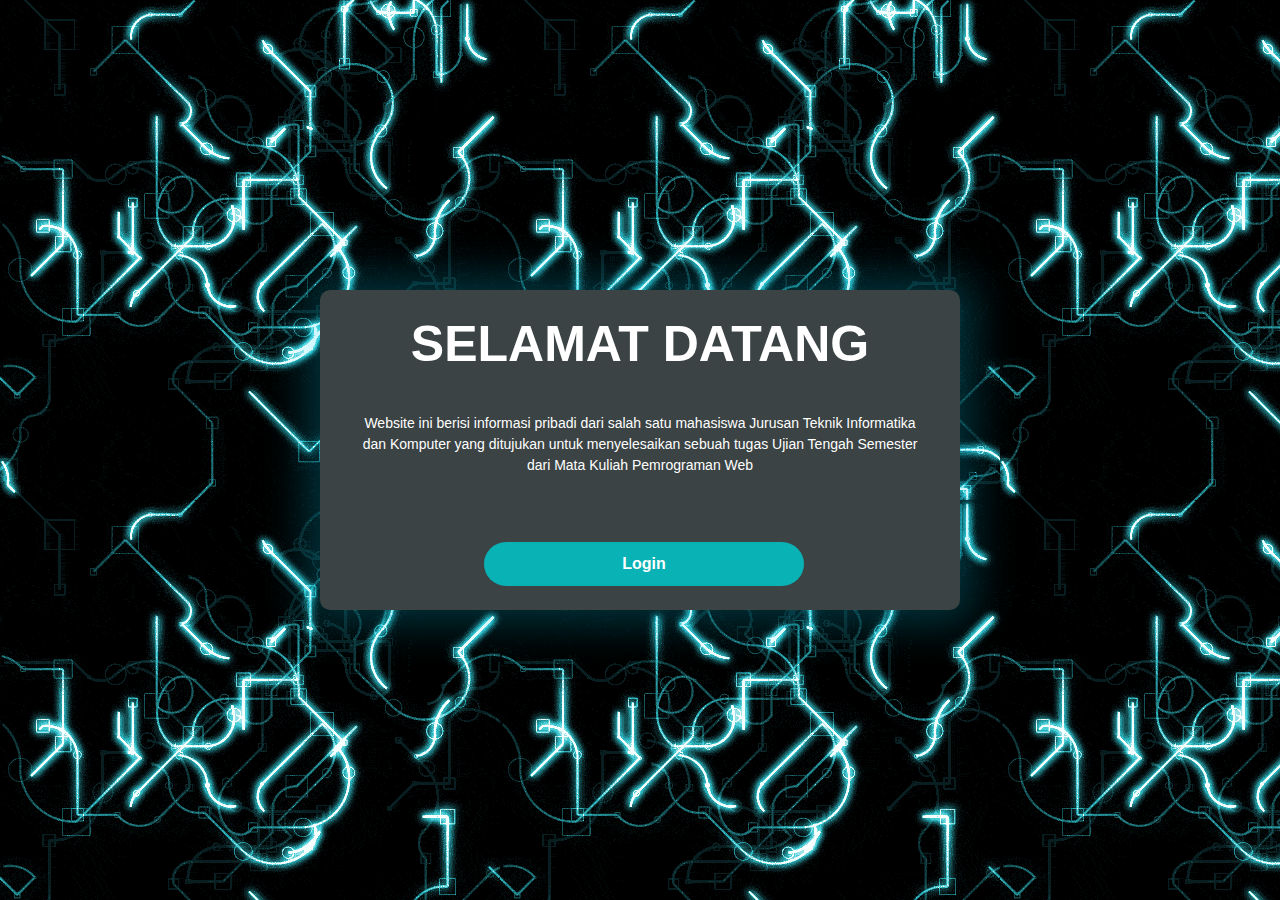
<file: index.html>
<!DOCTYPE html>
<html>

<head>
    <meta charset="UTF-8">
    <meta http-equiv="X-UA-Compatible" content="IE-edge">
    <meta name="viewport" content="width=device-width,initial-scale=1.0">
    <title>halaman login</title>
    <link rel="stylesheet" href="stylel.css">

</head>


<body>
    <div class="page">
            <div class="container">
                <div class="content">
                    <div class="login" align="center">SELAMAT DATANG</div>
                    <div class="text" align="center">Website ini berisi informasi pribadi dari salah satu mahasiswa 
                        Jurusan Teknik Informatika dan Komputer yang ditujukan untuk menyelesaikan sebuah tugas 
                        Ujian Tengah Semester dari Mata Kuliah Pemrograman Web
                    </div>
                    <center>
                     <a href="login.html"><button class="submit3" >Login</button></a>
                    </center>
                </div>
            </div>
    </div>
        <script type="text/javascript" src="javascript.js">   
    </script>
</body>

</html>
</file>
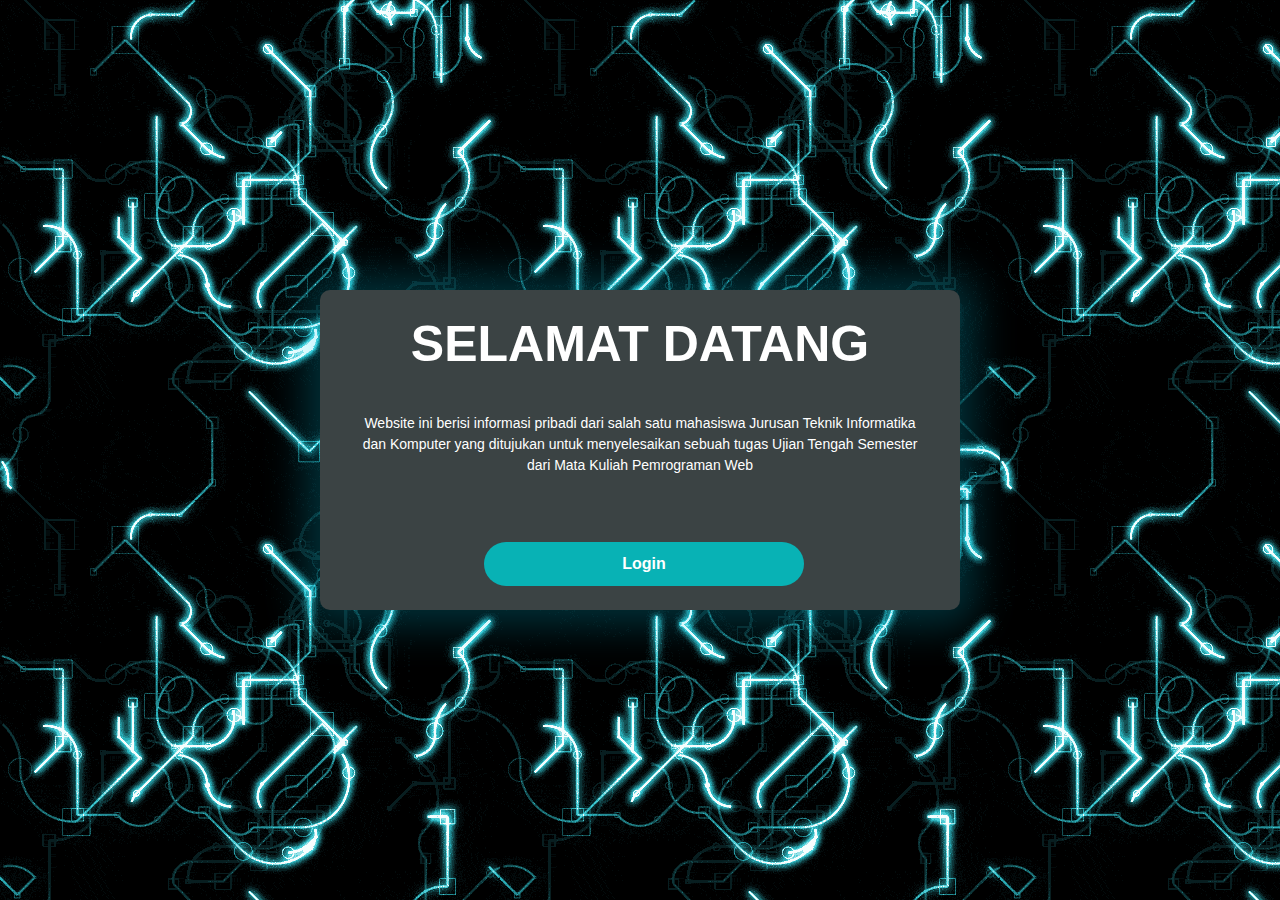
<file: TUGAS 5/index.html>
<!DOCTYPE html>
<html>

<head>
    <meta charset="UTF-8">
    <meta http-equiv="X-UA-Compatible" content="IE-edge">
    <meta name="viewport" content="width=device-width,initial-scale=1.0">
    <title>halaman login</title>
    <link rel="stylesheet" href="stylel.css">

</head>


<body>
    <div class="page">
            <div class="container">
                <div class="content">
                    <div class="login" align="center">SELAMAT DATANG</div>
                    <div class="text" align="center">Website ini berisi informasi pribadi dari salah satu mahasiswa 
                        Jurusan Teknik Informatika dan Komputer yang ditujukan untuk menyelesaikan sebuah tugas 
                        Ujian Tengah Semester dari Mata Kuliah Pemrograman Web
                    </div>
                    <center>
                     <a href="login.html"><button class="submit3" >Login</button></a>
                    </center>
                </div>
            </div>
    </div>
        <script type="text/javascript" src="javascript.js">   
    </script>
</body>

</html>
</file>
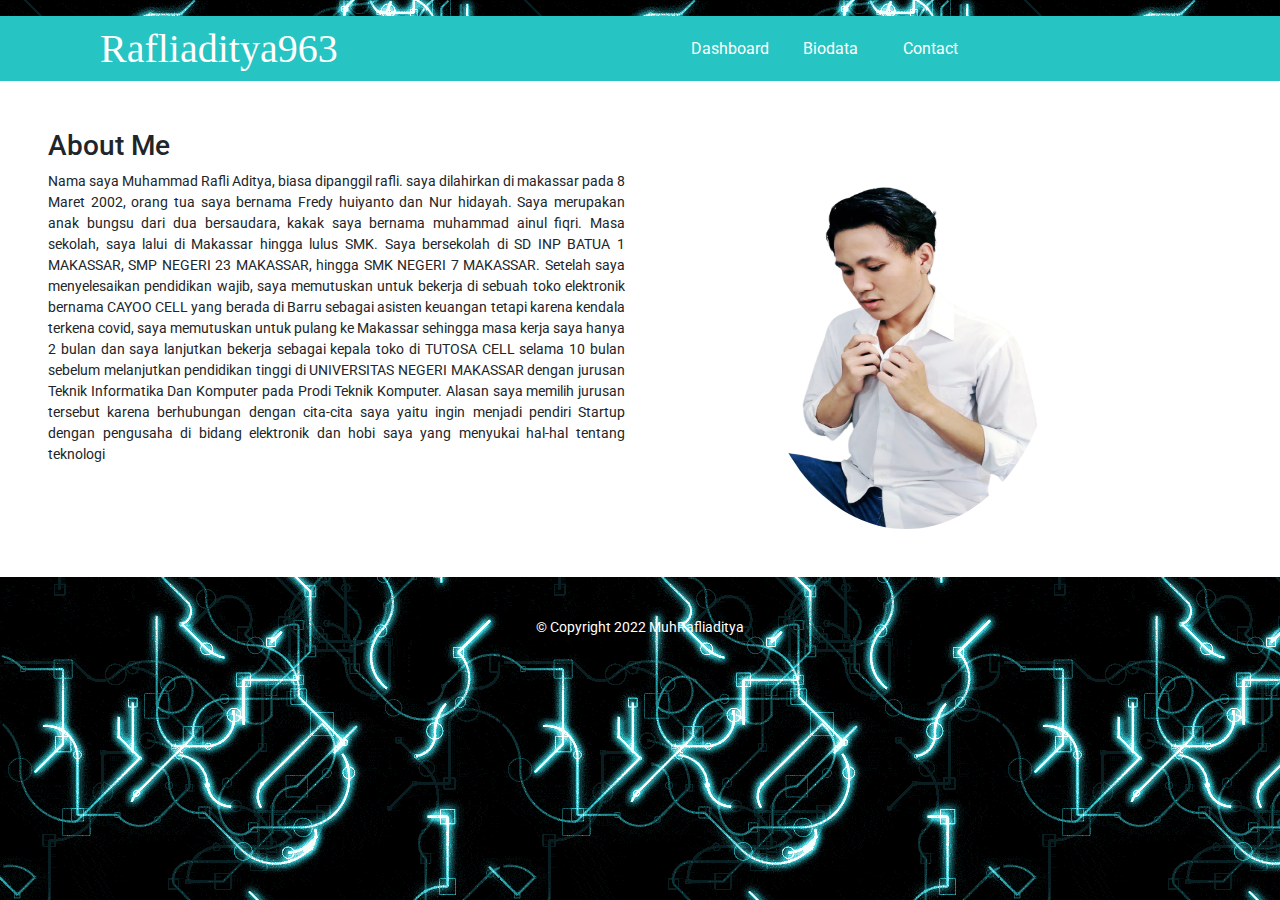
<file: About.html>
<!DOCTYPE html>
<html>

<head>
    <title>muhammad rafli aditya. H Profile</title>
    <link rel="stylesheet" type="text/css"
        href="https://stackpath.bootstrapcdn.com/bootstrap/4.3.1/css/bootstrap.min.css">
    <link rel="stylesheet" type="text/css"
        href="https://stackpath.bootstrapcdn.com/font-awesome/4.7.0/css/font-awesome.min.css">
    <link href="https://fonts.googleapis.com/css?family=Roboto&display=swap" rel="stylesheet">
    <meta name="viewport" content="width=device-width, initial-scale=1.0">
    <link rel="stylesheet" type="text/css" href="style.css">
</head>

<body>
    <nav id="menu">
        <ul>
            <div id="heading">
                <a href="index.html">Rafliaditya963</a></li>
            </div>
            <li><a href="home.html">Dashboard</a></li>
            <li><a href="About.html">Biodata</a></li>
            <li><a href="contact.html">Contact</a>
            </li>
        </ul>
    </nav>
    <div class="bg-white pt-5 pb-5 mb-4 px-md-5 px-4" id="about">
        <div class="row">
            <div class="col-md-6">
                <h3>About Me</h3>
                <p style="font-size: 14px; text-align: justify;">Nama saya Muhammad Rafli Aditya, biasa dipanggil
                    rafli. saya dilahirkan di makassar pada 8 Maret 2002, orang tua saya bernama Fredy huiyanto dan Nur hidayah.
                    Saya merupakan anak bungsu dari dua bersaudara, kakak saya bernama muhammad ainul fiqri. Masa sekolah, saya lalui
                    di Makassar hingga lulus SMK. Saya bersekolah di SD INP BATUA 1 MAKASSAR, SMP NEGERI 23 MAKASSAR, hingga SMK NEGERI 7 MAKASSAR.
                    Setelah saya menyelesaikan pendidikan wajib, saya memutuskan untuk bekerja di sebuah toko elektronik bernama CAYOO CELL yang berada di Barru sebagai asisten
                    keuangan tetapi karena kendala terkena covid, saya memutuskan untuk pulang ke Makassar sehingga masa kerja saya hanya 2 bulan dan 
                    saya lanjutkan bekerja sebagai kepala toko di TUTOSA CELL selama 10 bulan sebelum melanjutkan pendidikan tinggi di UNIVERSITAS NEGERI MAKASSAR dengan
                    jurusan Teknik Informatika Dan Komputer pada Prodi Teknik Komputer.
                    Alasan saya memilih jurusan tersebut karena berhubungan dengan cita-cita saya yaitu ingin menjadi pendiri Startup dengan pengusaha di bidang elektronik dan
                    hobi saya yang menyukai hal-hal tentang teknologi 

            </div>
            <div class="col-md-1"></div>
            <div class="col-md-5">
               <img align="center" src="photo_2022-09-18_08-12-03-removebg-preview (1).png" alt="" style="width: 300px; border-radius: 50%; height:400px;">
            </div>
        </div>
    </div>
    </div>
    <p class="text-center py-3" style="font-size: 14px; color:white;">&copy; Copyright 2022 MuhRafliaditya</p>
    </div>
</body>

</html>
</file>
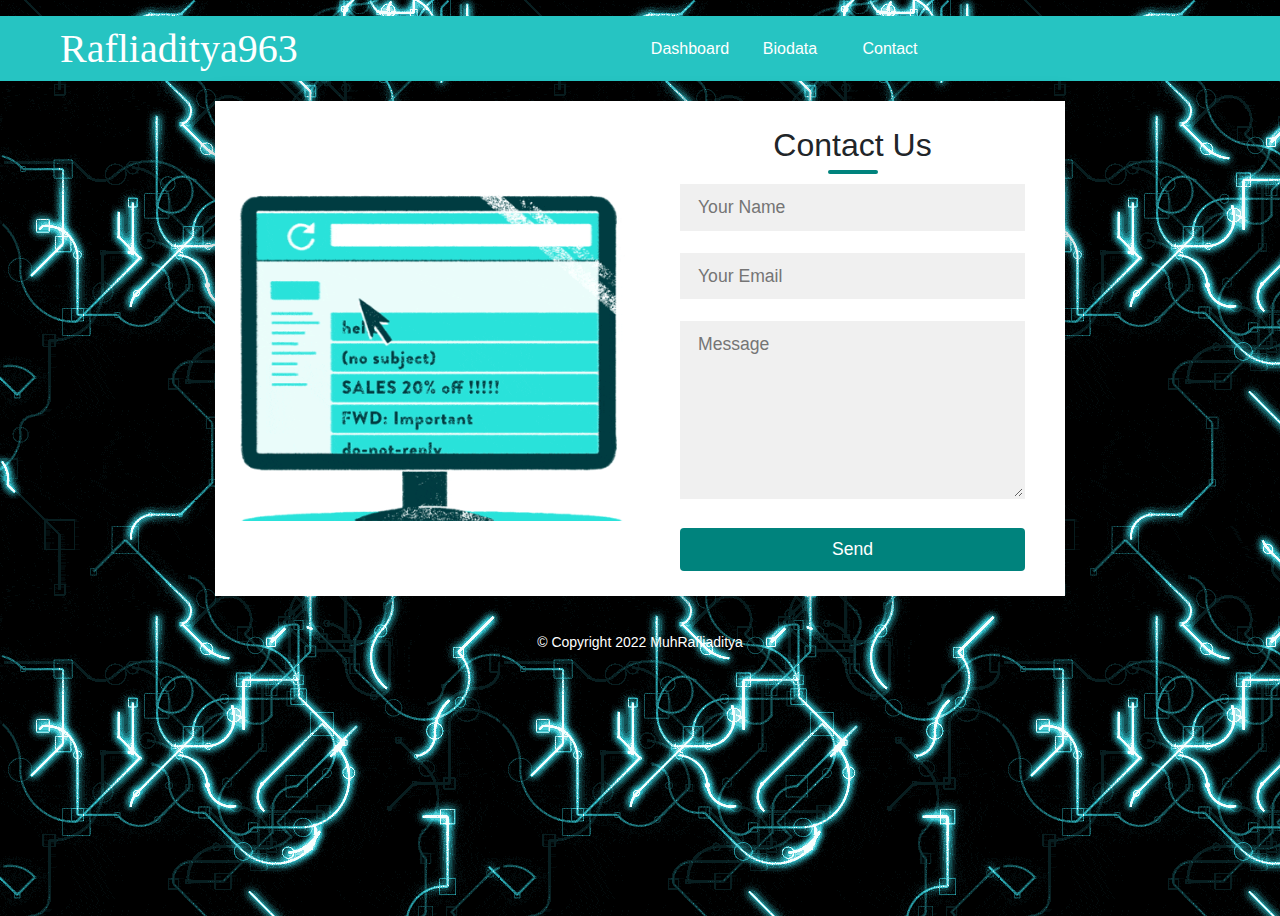
<file: contact.html>
<!DOCTYPE html>
<html>

<head>
    <title>muhammad rafli aditya. H Profile</title>
    <link rel="stylesheet" type="text/css"
        href="https://stackpath.bootstrapcdn.com/bootstrap/4.3.1/css/bootstrap.min.css">
    <link rel="stylesheet" type="text/css"
        href="https://stackpath.bootstrapcdn.com/font-awesome/4.7.0/css/font-awesome.min.css">
    <link href="https://fonts.googleapis.com/css?family=Roboto&display=swap" rel="stylesheet">
    <meta name="viewport" content="width=device-width, initial-scale=1.0">
    <link rel="stylesheet" type="text/css" href="style.css">
    <link rel="stylesheet" type="text/css" href="stylec.css">
</head>

<body>
    <nav id="menu">
        <ul>
            <div id="heading">
                <a href="#">Rafliaditya963</a></li>
            </div>
            <li><a href="home.html">Dashboard</a></li>
            <li><a href="About.html">Biodata</a></li>
            <li><a href="contact.html">Contact</a>
            </li>
            <ul>
                <li><a href="audio.html">Audio</a></li>
                <li><a href="video.html">Video</a></li>
            </ul>
            </li>
        </ul>
    </nav>
    <div>
        <form method="post">
            <div class="container">
                <div class="contact-box">
                    <div class="left">
                    </div>
                    
                    <div class="right">
                        <h2>Contact Us</h2>
                        <input type="text" class="field" placeholder="Your Name" id="nama">
                        <input type="text" class="field" placeholder="Your Email" id="email">
                        <textarea placeholder="Message" class="field" id="pesan"></textarea>
                        <button class="btn" onClick="sendmesseage()">Send</button>
                    </div>
                </div>
            </div>
        </form>
       
    </div>

    <div>
        <p class="text-center py-3" style="font-size: 14px; color:white;">&copy; Copyright 2022 MuhRafliaditya</p>
    </div>
    <script type="text/javascript">
        function sendmesseage() {
            sender = document.getElementById("nama").value;
            email = document.getElementById("email").value;
            message = document.getElementById("pesan").value;
            if (sender == "" || email == "" || message == "") {
                alert("mohon untuk mengisi nama, email, dan pesan")
            } else {
                alert("Pesan Berhasil Terkirim!");
                location.replace("contact.html")
            }
        }
    </script>

</body>

</html>
</file>
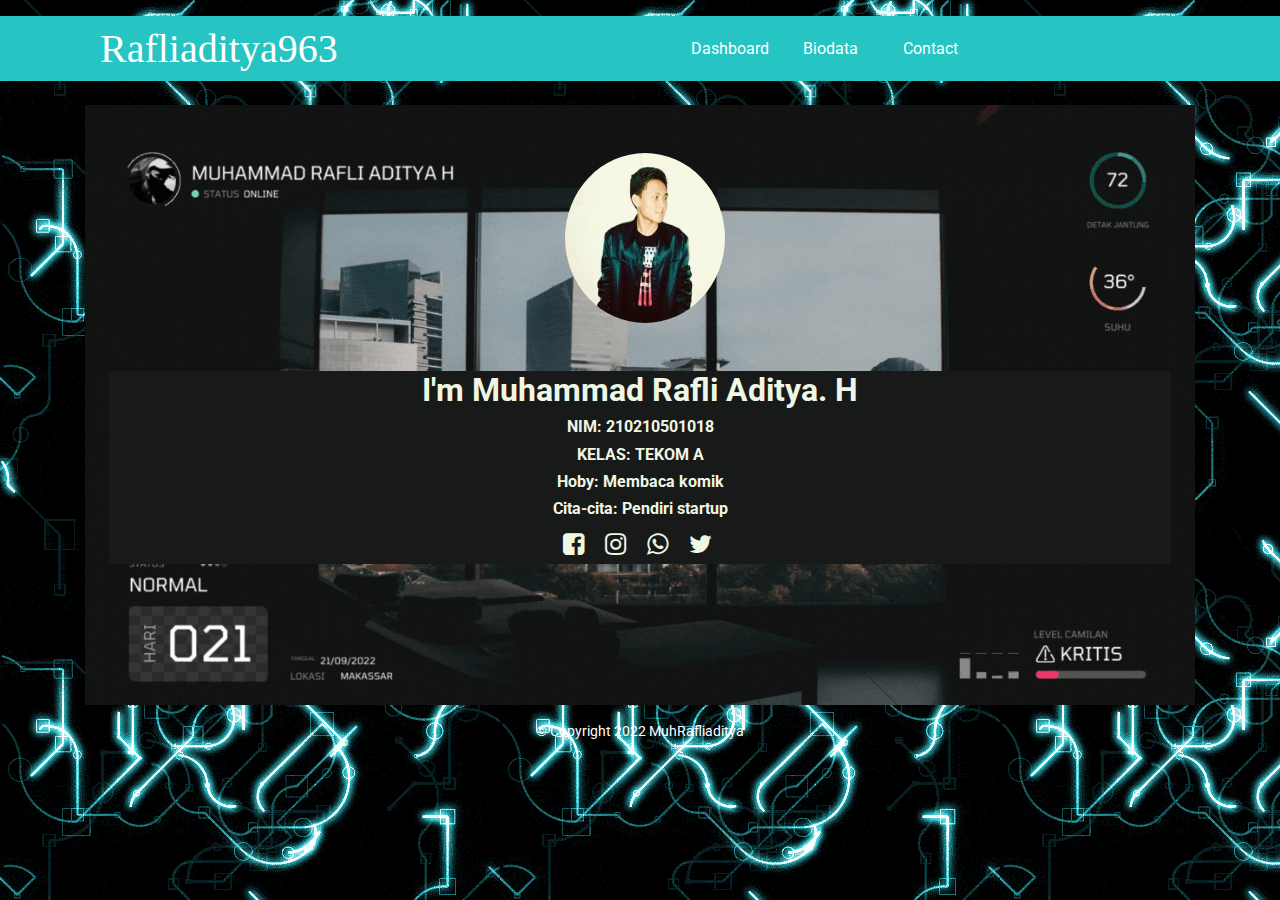
<file: home.html>
<!DOCTYPE html>
<html>

<head>
    <title>muhammad rafli aditya. H Profile</title>
    <link rel="stylesheet" type="text/css"
        href="https://stackpath.bootstrapcdn.com/bootstrap/4.3.1/css/bootstrap.min.css">
    <link rel="stylesheet" type="text/css"
        href="https://stackpath.bootstrapcdn.com/font-awesome/4.7.0/css/font-awesome.min.css">
    <link href="https://fonts.googleapis.com/css?family=Roboto&display=swap" rel="stylesheet">
    <meta name="viewport" content="width=device-width, initial-scale=1.0">
    <link rel="stylesheet" type="text/css" href="style.css">
</head>

<body>

    <nav id="menu">
        <ul>
            <div id="heading">
                <a href="#">Rafliaditya963</a></li>
            </div>
            <li><a href="home.html">Dashboard</a></li>
            <li><a href="About.html">Biodata</a></li>
            <li><a href="contact.html">Contact</a>
                <ul>
                    <li> <a target="_blank" href="https://web.facebook.com/profile.php?id=100025901436227">Facebook</a></li>
                    <li> <a target="_blank" href="https://instagram.com/muhradit963">Instagram</a></li>
                    <li> <a target="_blank" href="https://wa.me/+6281241464267">whatsapp</a></li>
                    <li> <a target="_blank" href="https://twitter.com/rafliaditya999">Twiter</a></li>
                </ul>
            </li>
        </ul>
    </nav>
    <br>

    <div class="container">
        <div class="background-gambar text-center px-4">
            <img src="photo_2022-10-18_15-34-07.jpg" class="area-gambar mt-5"
                style="width: 160px; border-radius: 50%; height:170px">
            <div style="background-color: rgb(24, 26, 26)">
                <h2 class="mt-5"><b>I'm Muhammad Rafli Aditya. H</b></h2>
                <h6><b>NIM: 210210501018</b></h6>
                <h6><b>KELAS: TEKOM A</b></h6>
                <h6><b>Hoby: Membaca komik</b></h6>
                <h6><b>Cita-cita: Pendiri startup</b></h6>
                <div class="div-icon" style="font-size: 25px">
                    <a target="_blank" href="https://web.facebook.com/profile.php?id=100025901436227"><i
                            class="fa icon-fa fa-facebook-square"></i></a>
                    <a target="_blank" href="https://instagram.com/muhradit963"><i
                            class="fa icon-fa fa-instagram"></i></a>
                    <a target="_blank" href="https://wa.me/+6281241464267"><i class="fa icon-fa fa-whatsapp"></i></a>
                    <a target="_blank" href="https://twitter.com/rafliaditya999"><i
                            class="fa icon-fa fa-twitter"></i></a>
                </div>
            </div>
        </div>
    </div>
</div>
<p class="text-center py-3" style="font-size: 14px; color:white;">&copy; Copyright 2022 MuhRafliaditya</p>
</div>
</body>


</html>
</file>
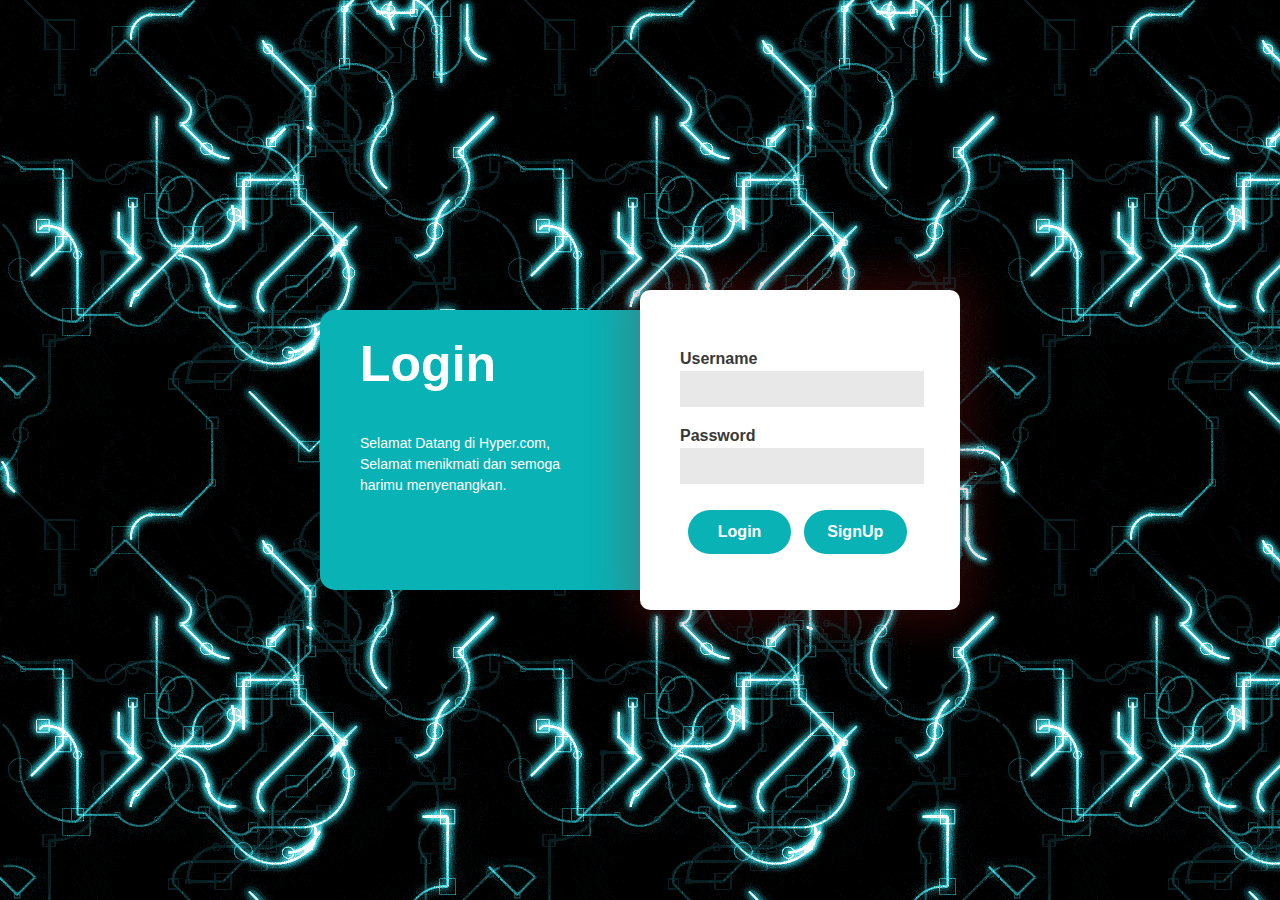
<file: login.html>
<!DOCTYPE html>
<html>

<head>
    <meta charset="UTF-8">
    <meta http-equiv="X-UA-Compatible" content="IE-edge">
    <meta name="viewport" content="width=device-width,initial-scale=1.0">
    <title>halaman login</title>
    <link rel="stylesheet" href="stylel.css">

</head>

<body>
    <div class="page">
        <form nama="masuk" method="post">
            <div class="container">
                <div class="content-left">
                    <div class="login">Login</div>
                    <div class="text">Selamat Datang di Hyper.com, Selamat menikmati dan semoga harimu menyenangkan.
                    </div>
                </div>
                <div class="content-right">
                    <div class="form">
                        <label for="email">Username</label>
                        <Input type="text" class="form-control" id="username" name="" replace autocomplete="off">
                        <label for="password" id="password">Password</label>
                        <input type="password" id="sandi" class="form-control" name="">
                        <button type="submit" id="submit" class="submit" onClick="Masuk()">Login</button>
                        <button type="submit" id="signUp" class="submit2">SignUp</button>
                    </div>
                </div>
            </div>
        </form>
    </div>
        <script type="text/javascript" src="javascript.js">   
    </script>
</body>

</html>
</file>
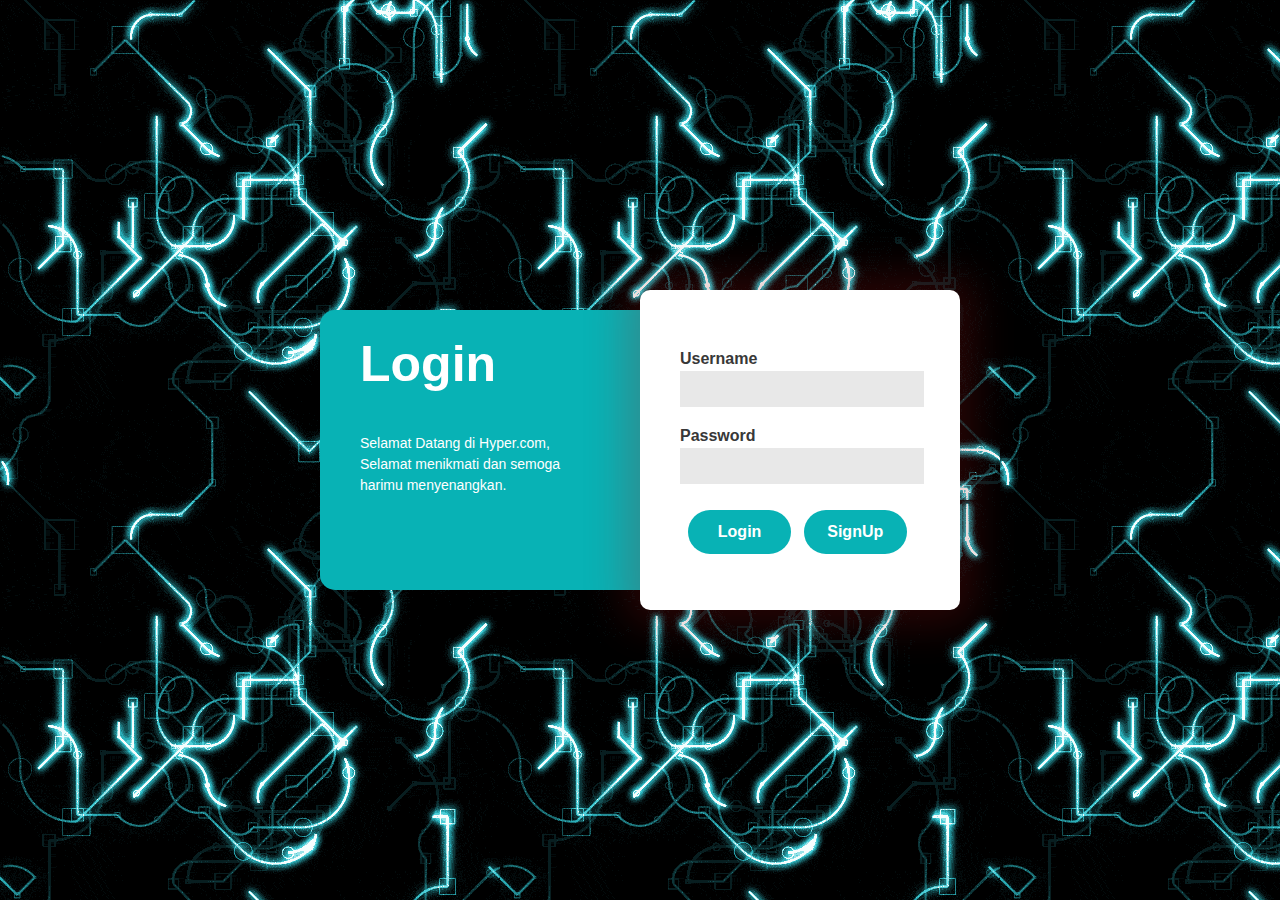
<file: TUGAS 5/login.html>
<!DOCTYPE html>
<html>

<head>
    <meta charset="UTF-8">
    <meta http-equiv="X-UA-Compatible" content="IE-edge">
    <meta name="viewport" content="width=device-width,initial-scale=1.0">
    <title>halaman login</title>
    <link rel="stylesheet" href="stylel.css">

</head>

<body>
    <div class="page">
        <form nama="masuk" method="post">
            <div class="container">
                <div class="content-left">
                    <div class="login">Login</div>
                    <div class="text">Selamat Datang di Hyper.com, Selamat menikmati dan semoga harimu menyenangkan.
                    </div>
                </div>
                <div class="content-right">
                    <div class="form">
                        <label for="email">Username</label>
                        <Input type="text" class="form-control" id="username" name="" replace autocomplete="off">
                        <label for="password" id="password">Password</label>
                        <input type="password" id="sandi" class="form-control" name="">
                        <button type="submit" id="submit" class="submit" onClick="Masuk()">Login</button>
                        <button type="submit" id="signUp" class="submit2">SignUp</button>
                    </div>
                </div>
            </div>
        </form>
    </div>
        <script type="text/javascript" src="javascript.js">   
    </script>
</body>

</html>
</file>
<file: stylel.css>
body {
    font-family: "Inter UI", sans-serif;
    margin: 0;
    padding: 20px;
    background: url('bg.gif') ;
}

.page {
    
    display: flex;
    flex-direction: column;
    height: calc(100% - 40px);
    position: absolute;
    place-content: center;
    width: calc(100% - 40px);
}

.container {
    display: flex;
    height: 320px;
    margin: 0 auto;
    width: 640px;
}

.content-left {
    background: rgb(8, 178, 181);
    height: calc(100% - 40px);
    top: 20px;
    position: relative;
    width: 50%;
    border-top-left-radius: 15px;
    border-bottom-left-radius: 15px;
}

.login {
    font-size: 50px;
    font-weight: 900;
    margin: 25px 40px 40px;
    color: #ffffff;

}

.text {
    margin: 40px;
    color: rgba(255, 255, 255);
    font-size: 14px;
    line-height: 1.5;
}

.content-right {
    background: #ffffff;
    box-shadow: 0px 0px 40px 16px rgba(177, 24, 24, 0.22);
    color: #f1f1f2;
    position: relative;
    width: 50%;
    border-radius: 10px;
}
.content {
    background: #3b4344;
    box-shadow: 0px 0px 40px 16px rgba(0, 217, 255, 0.22);
    color: #f1f1f2;
    position: relative;
    width: 100%;
    border-radius: 10px;
}

.form {
    margin: 40px;
    position: absolute;
}

label {
    color: #383838;
    display: block;
    font-size: 16px;
    height: 16px;
    margin-top: 20px;
    margin-bottom: 5px;
    font-weight: bold;
}

.form-control {
    background: #68686826;
    border: 0px;
    color: #3d2c2c;
    font-size: 20px;
    height: 34px;
    line-height: 30px;
    outline: none !important;
    width: 100%;
}

input:focus {
    outline: none;
}

input::-moz-focus-inner {
    border: 0;
}

.submit {
    color: white;
    margin-top: 40px;
    transition: color 300ms;
    display: inline-block;
    cursor: pointer;
    font-weight: bold;
    line-height: 2.5;
    text-align: center;
    vertical-align: -webkit-baseline-middle;
    border: 1px solid transparent;
    margin-top: 26px;
    margin-left: 8px;
    font-size: 16px;
    border-radius: 4.25rem;
    width: 43%;
    background: rgb(8, 178, 181);
}


.submit3 {
    color: white;
    margin-top: 40px;
    transition: color 300ms;
    display: inline-block;
    cursor: pointer;
    font-weight: bold;
    line-height: 2.5;
    text-align: center;
    vertical-align: -webkit-baseline-middle;
    border: 1px solid transparent;
    margin-top: 26px;
    margin-left: 8px;
    font-size: 16px;
    border-radius: 4.25rem;
    width: 50%;
    background: rgb(8, 178, 181);
}

.submit2 {
    color: white;
    margin-top: 40px;
    transition: color 300ms;
    display: inline-block;
    cursor: pointer;
    font-weight: bold;
    line-height: 2.5;
    text-align: center;
    vertical-align: -webkit-baseline-middle;
    border: 1px solid transparent;
    margin-top: 26px;
    margin-left: 8px;
    font-size: 16px;
    border-radius: 4.25rem;
    width: 43%;
    background: rgb(8, 178, 181);
}

#submit:focus {
    color: #f2f2f2;
}

#submit:active {
    color: #d0d0d2;
}
</file>
<file: TUGAS 5/stylel.css>
body {
    font-family: "Inter UI", sans-serif;
    margin: 0;
    padding: 20px;
    background: url('bg.gif') ;
}

.page {
    
    display: flex;
    flex-direction: column;
    height: calc(100% - 40px);
    position: absolute;
    place-content: center;
    width: calc(100% - 40px);
}

.container {
    display: flex;
    height: 320px;
    margin: 0 auto;
    width: 640px;
}

.content-left {
    background: rgb(8, 178, 181);
    height: calc(100% - 40px);
    top: 20px;
    position: relative;
    width: 50%;
    border-top-left-radius: 15px;
    border-bottom-left-radius: 15px;
}

.login {
    font-size: 50px;
    font-weight: 900;
    margin: 25px 40px 40px;
    color: #ffffff;

}

.text {
    margin: 40px;
    color: rgba(255, 255, 255);
    font-size: 14px;
    line-height: 1.5;
}

.content-right {
    background: #ffffff;
    box-shadow: 0px 0px 40px 16px rgba(177, 24, 24, 0.22);
    color: #f1f1f2;
    position: relative;
    width: 50%;
    border-radius: 10px;
}
.content {
    background: #3b4344;
    box-shadow: 0px 0px 40px 16px rgba(0, 217, 255, 0.22);
    color: #f1f1f2;
    position: relative;
    width: 100%;
    border-radius: 10px;
}

.form {
    margin: 40px;
    position: absolute;
}

label {
    color: #383838;
    display: block;
    font-size: 16px;
    height: 16px;
    margin-top: 20px;
    margin-bottom: 5px;
    font-weight: bold;
}

.form-control {
    background: #68686826;
    border: 0px;
    color: #3d2c2c;
    font-size: 20px;
    height: 34px;
    line-height: 30px;
    outline: none !important;
    width: 100%;
}

input:focus {
    outline: none;
}

input::-moz-focus-inner {
    border: 0;
}

.submit {
    color: white;
    margin-top: 40px;
    transition: color 300ms;
    display: inline-block;
    cursor: pointer;
    font-weight: bold;
    line-height: 2.5;
    text-align: center;
    vertical-align: -webkit-baseline-middle;
    border: 1px solid transparent;
    margin-top: 26px;
    margin-left: 8px;
    font-size: 16px;
    border-radius: 4.25rem;
    width: 43%;
    background: rgb(8, 178, 181);
}


.submit3 {
    color: white;
    margin-top: 40px;
    transition: color 300ms;
    display: inline-block;
    cursor: pointer;
    font-weight: bold;
    line-height: 2.5;
    text-align: center;
    vertical-align: -webkit-baseline-middle;
    border: 1px solid transparent;
    margin-top: 26px;
    margin-left: 8px;
    font-size: 16px;
    border-radius: 4.25rem;
    width: 50%;
    background: rgb(8, 178, 181);
}

.submit2 {
    color: white;
    margin-top: 40px;
    transition: color 300ms;
    display: inline-block;
    cursor: pointer;
    font-weight: bold;
    line-height: 2.5;
    text-align: center;
    vertical-align: -webkit-baseline-middle;
    border: 1px solid transparent;
    margin-top: 26px;
    margin-left: 8px;
    font-size: 16px;
    border-radius: 4.25rem;
    width: 43%;
    background: rgb(8, 178, 181);
}

#submit:focus {
    color: #f2f2f2;
}

#submit:active {
    color: #d0d0d2;
}
</file>
<file: style.css>
.action-button,
    .div-icon,
    .area-gambar {
        margin-left: 10px;
    }

    .background-gambar {
        height: 600px !important
    }

    .contact-button {
        margin-left: 48% !important;
    }

    textarea {
        margin-top: 0px !important;
    }

    table tr td {
        padding-left: 20px !important;
    }


* {
    font-family: 'Roboto'
}

body {
    background: url('bg.gif');
}


.nafbar-biru-2 {
    background-color: rgb(0, 131, 125);
}

.background-gambar {
    background: url('latar.gif');
    background-size: cover;
    background-repeat: no-repeat;
    height: 600px;
    color:  rgb(239, 247, 228)
}

.icon-fa {
    color: rgb(239, 247, 228);
    transition: 1s;
    padding-right: 15px;
}

.icon-fa:hover {
    color: rgb(77, 191, 217)
}

.action-button {
    background-color: rgb(0, 131, 125);
    color: white;
    border: none;
    transition: 1.5s;
}

.hide {
    display: none;
}

.action-button:hover {
    background-color: rgb(6, 120, 145);
}

.scroll-top {
    background-color: rgb(6, 120, 145);
    width: 50px;
    height: 50px;
    position: fixed;
    bottom: 20px;
    right: 20px;
    z-index: 99;
    cursor: pointer;
    border-radius: 100px;
    transition: all .5s;
}

.scroll-top:hover {
    background-color: rgb(37, 151, 177);
}

.exp {
    transition: 0.5s;
}

.bg-biru {
    background-color: rgb(66, 180, 205);
}

.input-form {
    padding: 10px;
    font-size: 14px;
    outline-style: none;
    border: 1px solid #aaa;
    width: 100%;
}

textarea {
    max-width: 100%;
    height: 178px;
    max-height: 178px;
}

table tr td {
    padding-left: 100px;
}

.progress-bar {
    width: '0px'
}

.shadow-pulse {
    animation-name: shadowPulse;
    animation-duration: 0.5s;
    animation-iteration-count: 1;
    animation-timing-function: linear;
}


.port-detail {
    height: 350px;
    box-shadow: 0.5px 0.5px 3px 0.5px rgba(0.9, 0.9, 0.9, 0.2);
}

.port-text {
    padding: 30px;
}

.port-link:hover {
    text-decoration: none;
}

#menu {
    background:#26C4C2;
    width: 100%;
    height: 65px;
    margin: 0px;
    padding: 0px;
    
}
#menu ul {
    list-style: none;

}
#menu ul li {
    float: left;
    line-height: 65px
}
#menu ul li a {
    float:left; 
    width:100px; 
    display:block; 
    text-align:center; 
    color:#FFF; 
    text-decoration:none; 
}
#menu ul ul {
    display:none; 
    list-style:none; 
    position:absolute; 
    background-color:#26C4C2;
    float: none;
    top:65px; 
    width:190px;
}
#menu ul li a:hover {
    background-color:#2E9EA2; 
    display:block;
}
#menu ul li:hover ul {
    display:block;
}
#menu ul ul li a {
    display:block;
    padding-left:30px; 
    text-align:left; 
    width:160px;
    height: 60px;
    line-height: 60px;
}
#menu ul ul li a:hover {
    color:#fff;
}
#heading{
    float: left;
    width: 640px;
}
#heading a {
    line-height: 65px;
    text-decoration: none;
    padding-left: 60px;
    color:#FFF;
    font-family: aardvark cafe;
    font-size: 40px;
}
</file>
<file: stylec.css>
*{
	padding: 0;
	margin: 0;
	box-sizing: border-box;
	font-family: 'Quicksand', sans-serif;
}

body{
	height: 100vh;
	width: 100%;
}

.container{
	position: relative;
	width: 100%;
	height: 100%;
	display: flex;
	justify-content: center;
	align-items: center;
	padding: 20px 100px;
}

.contact-box{
	max-width: 850px;
	display: grid;
	grid-template-columns: repeat(2, 1fr);
	justify-content: center;
	align-items: center;
	text-align: center;
	background-color: #fff;
	box-shadow: 0px 0px 19px 5px rgba(0,0,0,0.19);
}

.left{
	background: url("bg3.gif") no-repeat center;
	background-size: cover;
	height: 70%;
	
}

.right{
	padding: 25px 40px;
}

h2{
	position: relative;
	padding: 0 0 10px;
	margin-bottom: 10px;
}

h2:after{
	content: '';
    position: absolute;
    left: 50%;
    bottom: 0;
    transform: translateX(-50%);
    height: 4px;
    width: 50px;
    border-radius: 2px;
    background-color: rgb(0, 131, 125);
}

.field{
	width: 100%;
	border: 2px solid rgba(0, 0, 0, 0);
	outline: none;
	background-color: rgba(230, 230, 230, 0.6);
	padding: 0.5rem 1rem;
	font-size: 1.1rem;
	margin-bottom: 22px;
	transition: .3s;
}

.field:hover{
	background-color: rgba(0, 0, 0, 0.1);
}

textarea{
	min-height: 150px;
}

.btn{
	width: 100%;
	padding: 0.5rem 1rem;
	background-color: rgb(0, 131, 125);
	color: #fff;
	font-size: 1.1rem;
	border: none;
	outline: none;
	cursor: pointer;
	transition: .3s;
}

.btn:hover{
    background-color: rgb(0, 131, 125);
}

.field:focus{
    border: 2px solid rgba(30,85,250,0.47);
    background-color: #fff;
}

@media screen and (max-width: 880px){
	.contact-box{
		grid-template-columns: 1fr;
	}
	.left{
		height: 200px;
	}
}
#msg{
	color:#61b752;
	margin-top: -10px;
	display: block;
}
</file>
